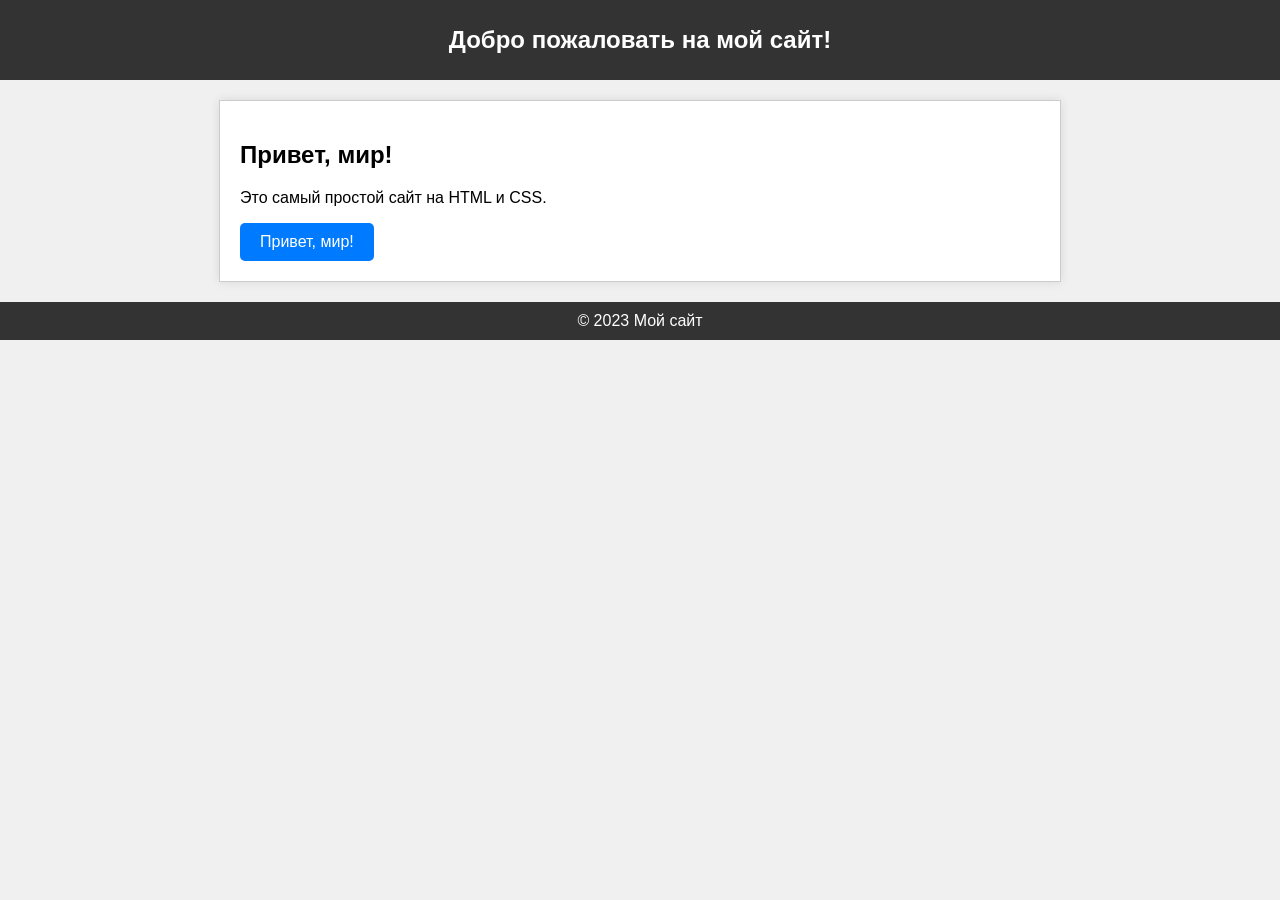
<file: index.html>
<!DOCTYPE html>
<html lang="en">
<head>
    
<!-- Google tag (gtag.js) -->
<script async src="https://www.googletagmanager.com/gtag/js?id=G-SNRS3XFPRK"></script>
<script>
  window.dataLayer = window.dataLayer || [];
  function gtag(){dataLayer.push(arguments);}
  gtag('js', new Date());

  gtag('config', 'G-SNRS3XFPRK');
</script>
    <!-- Google Tag Manager -->
<script>(function(w,d,s,l,i){w[l]=w[l]||[];w[l].push({'gtm.start':
new Date().getTime(),event:'gtm.js'});var f=d.getElementsByTagName(s)[0],
j=d.createElement(s),dl=l!='dataLayer'?'&l='+l:'';j.async=true;j.src=
'https://www.googletagmanager.com/gtm.js?id='+i+dl;f.parentNode.insertBefore(j,f);
})(window,document,'script','dataLayer','GTM-59JBFX23');</script>
<!-- End Google Tag Manager -->
    <meta charset="UTF-8">
    <meta name="viewport" content="width=device-width, initial-scale=1.0">
    <title>Простой сайт</title>
    <style>
        body {
            font-family: Arial, sans-serif;
            background-color: #f0f0f0;
            margin: 0;
            padding: 0;
        }

        header {
            background-color: #333;
            color: #fff;
            padding: 10px;
            text-align: center;
        }

        h1 {
            font-size: 24px;
        }

        .container {
            max-width: 800px;
            margin: 20px auto;
            padding: 20px;
            background-color: #fff;
            border: 1px solid #ccc;
            box-shadow: 0 0 10px rgba(0, 0, 0, 0.1);
        }

        footer {
            background-color: #333;
            color: #fff;
            text-align: center;
            padding: 10px;
        }

        /* Добавляем стили для кнопки */
        .button {
            display: inline-block;
            background-color: #007bff;
            color: #fff;
            padding: 10px 20px;
            text-align: center;
            text-decoration: none;
            border-radius: 5px;
            cursor: pointer;
        }
    </style>
</head>
<body><!-- Google Tag Manager (noscript) -->
<noscript><iframe src="https://www.googletagmanager.com/ns.html?id=GTM-59JBFX23"
height="0" width="0" style="display:none;visibility:hidden"></iframe></noscript>
<!-- End Google Tag Manager (noscript) -->
    <header>
        <h1>Добро пожаловать на мой сайт!</h1>
    </header>
    <div class="container">
        <h2>Привет, мир!</h2>
        <p>Это самый простой сайт на HTML и CSS.</p>
        
        <!-- Добавляем кнопку "Привет, мир!" -->
        <a href="#" class="button">Привет, мир!</a>
    </div>
    <footer>
        &copy; 2023 Мой сайт
    </footer>
</body>
</html>
</file>
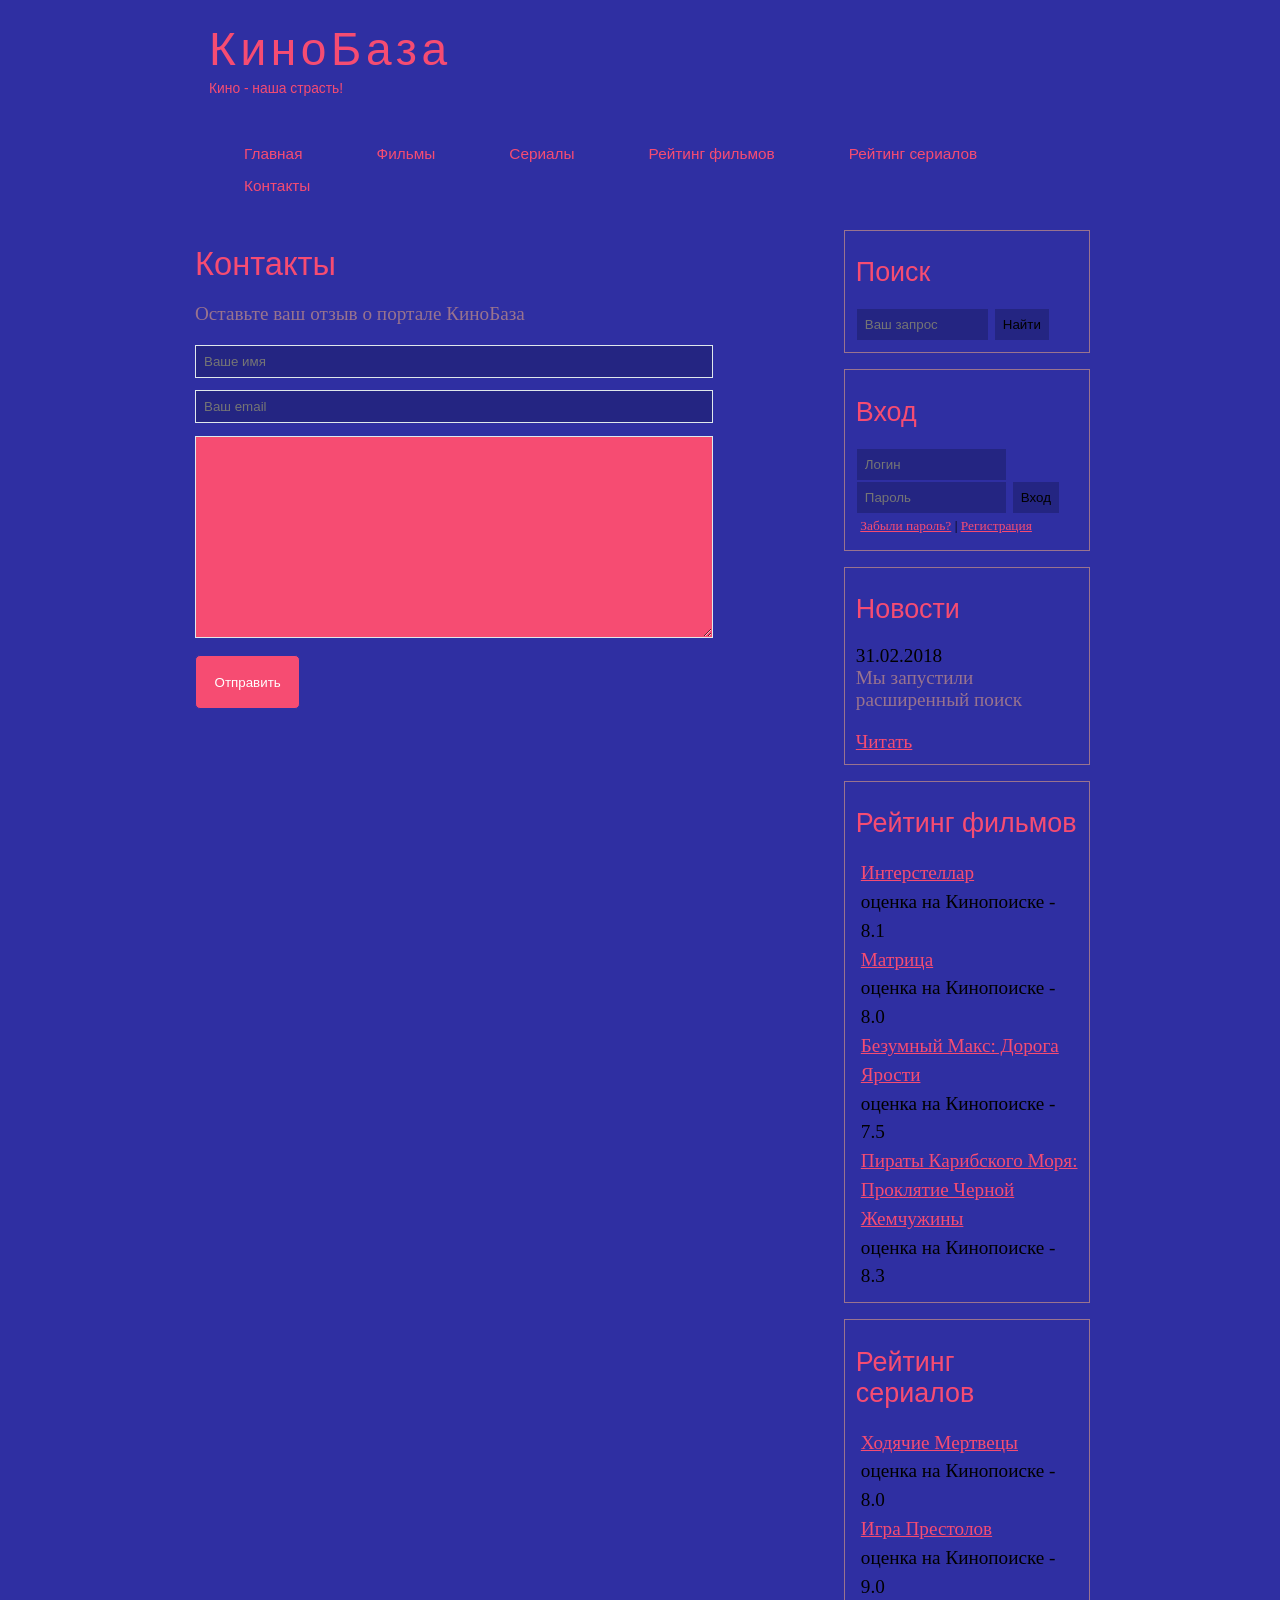
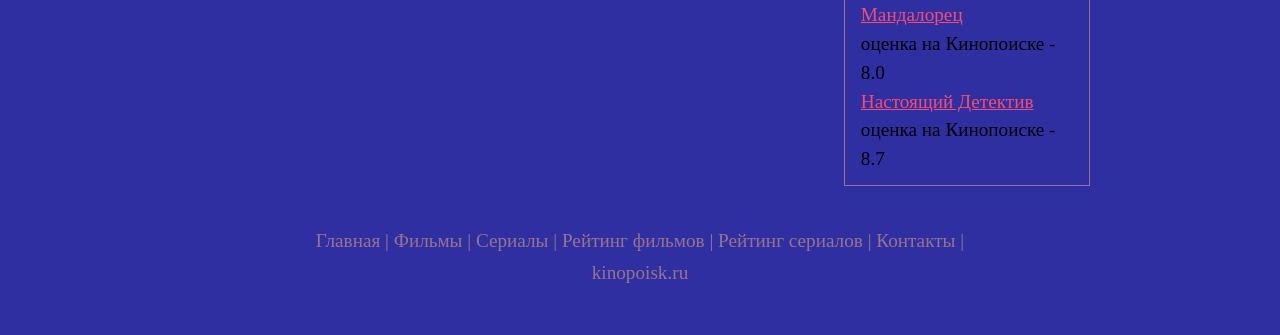
<file: contact.html>
<!DOCTYPE html>
<html lang="en">
<head>
    <meta charset="UTF-8">
    <title>Контакты</title>
    <meta name="description" content="КиноБаза - это портал о кино">
    <meta name="keywords" content="фильмы, фильмы онлайн, HD">
    <link rel="stylesheet" href="assets/css/style.css">
</head>
<body>
    
    <main>

        <header>
            <div class="logo">
                <div class="logo_text">
                    <h1><a href="index.html">КиноБаза</a></h1>
                    <h2>Кино - наша страсть!</h2>
                </div>
            </div>

            <div class="menubar">
                
                <ul class="menu">
                    <li><a href="index.html">Главная</a></li>
                    <li><a href="films.html">Фильмы</a></li>
                    <li><a href="series.html">Сериалы</a></li>
                    <li><a href="rating.html">Рейтинг фильмов</a></li>
                    <li><a href="rating_series.html">Рейтинг сериалов</a></li>
                    <li><a href="contact.html">Контакты</a></li>
                </ul>
            </div>
        </header>


    <div class="site_content">

        <div class="sidebar_container">

            <div class="sidebar">
                <h2>Поиск</h2>
                <form method="post" action="#" id="search_form">
                    <input type="search" name="search_field" placeholder="Ваш запрос" />
                    <input type="submit" class="btn" value="Найти" />
                </form>
            </div>

            <div class="sidebar">
                <h2>Вход</h2>
                <form method="post" action="#" id="login">

                    <input type="text" name="login_field" placeholder="Логин" />
                    <input type="password" name="password_field" placeholder="Пароль" />
                    <input type="submit" class="btn" value="Вход" />
                    <div class="lables_passreg_text">
                        <span><a href="#">Забыли пароль?</a></span> | <span><a href="#">Регистрация</a></span>
                    </div>
                </form>
            </div>
            <div class="sidebar">
                <h2>Новости</h2>
                <span>31.02.2018</span>
                <p>Мы запустили расширенный поиск</p>
                <a href="#">Читать</a>
            </div>

            <div class="sidebar">
                <h2>Рейтинг фильмов</h2>
                <ul>
                    <li><a href="show.html">Интерстеллар</a><span class="rating_sidebar"> оценка на Кинопоиске - 8.1</span></li>
                    <li><a href="show_4.html">Матрица</a><span class="rating_sidebar"> оценка на Кинопоиске - 8.0</span></li>
                    <li><a href="show_2.html">Безумный Макс: Дорога Ярости</a><span class="rating_sidebar"> оценка на Кинопоиске - 7.5</span></li>
                    <li><a href="show_3.html">Пираты Карибского Моря: Проклятие Черной Жемчужины</a><span class="rating_sidebar"> оценка на Кинопоиске - 8.3</span></li>
                </ul>
            </div>

            <div class="sidebar">
                <h2>Рейтинг сериалов</h2>
                <ul>
                    <li><a href="series_1.html">Ходячие Мертвецы</a><span class="rating_sidebar"> оценка на Кинопоиске - 8.0</span></li>
                    <li><a href="#">Игра Престолов</a><span class="rating_sidebar"> оценка на Кинопоиске - 9.0</span></li>
                    <li><a href="#">Мандалорец</a><span class="rating_sidebar"> оценка на Кинопоиске - 8.0</span></li>
                    <li><a href="#">Настоящий Детектив</a><span class="rating_sidebar"> оценка на Кинопоиске - 8.7</span></li>
                </ul>
            </div>

        </div>

            <div class="content">
                <h1>Контакты</h1>
                <p>Оставьте ваш отзыв о портале КиноБаза</p>

                <div class="send send_contact">
                    <form method="post" action="#" id="contact">
                        <input type="text" name="review_name" placeholder="Ваше имя ">
                        <input type="text" name="review_email" placeholder="Ваш email ">
                        <textarea name="review_text"></textarea>
                        <input class="btn" type="submit" value="Отправить">
                    </form>
                </div>
            </div>
        </div>

    <footer>
        <p>
            <a href="index.html">Главная</a> |
            <a href="films.html">Фильмы</a> |
            <a href="series.html">Сериалы</a> |
            <a href="rating.html">Рейтинг фильмов</a> |
            <a href="rating_series.html">Рейтинг сериалов</a> |
            <a href="contact.html">Контакты</a> |
        </p>
        <p>kinopoisk.ru</p>
    </footer>

</main>

</body>
</html>
</file>
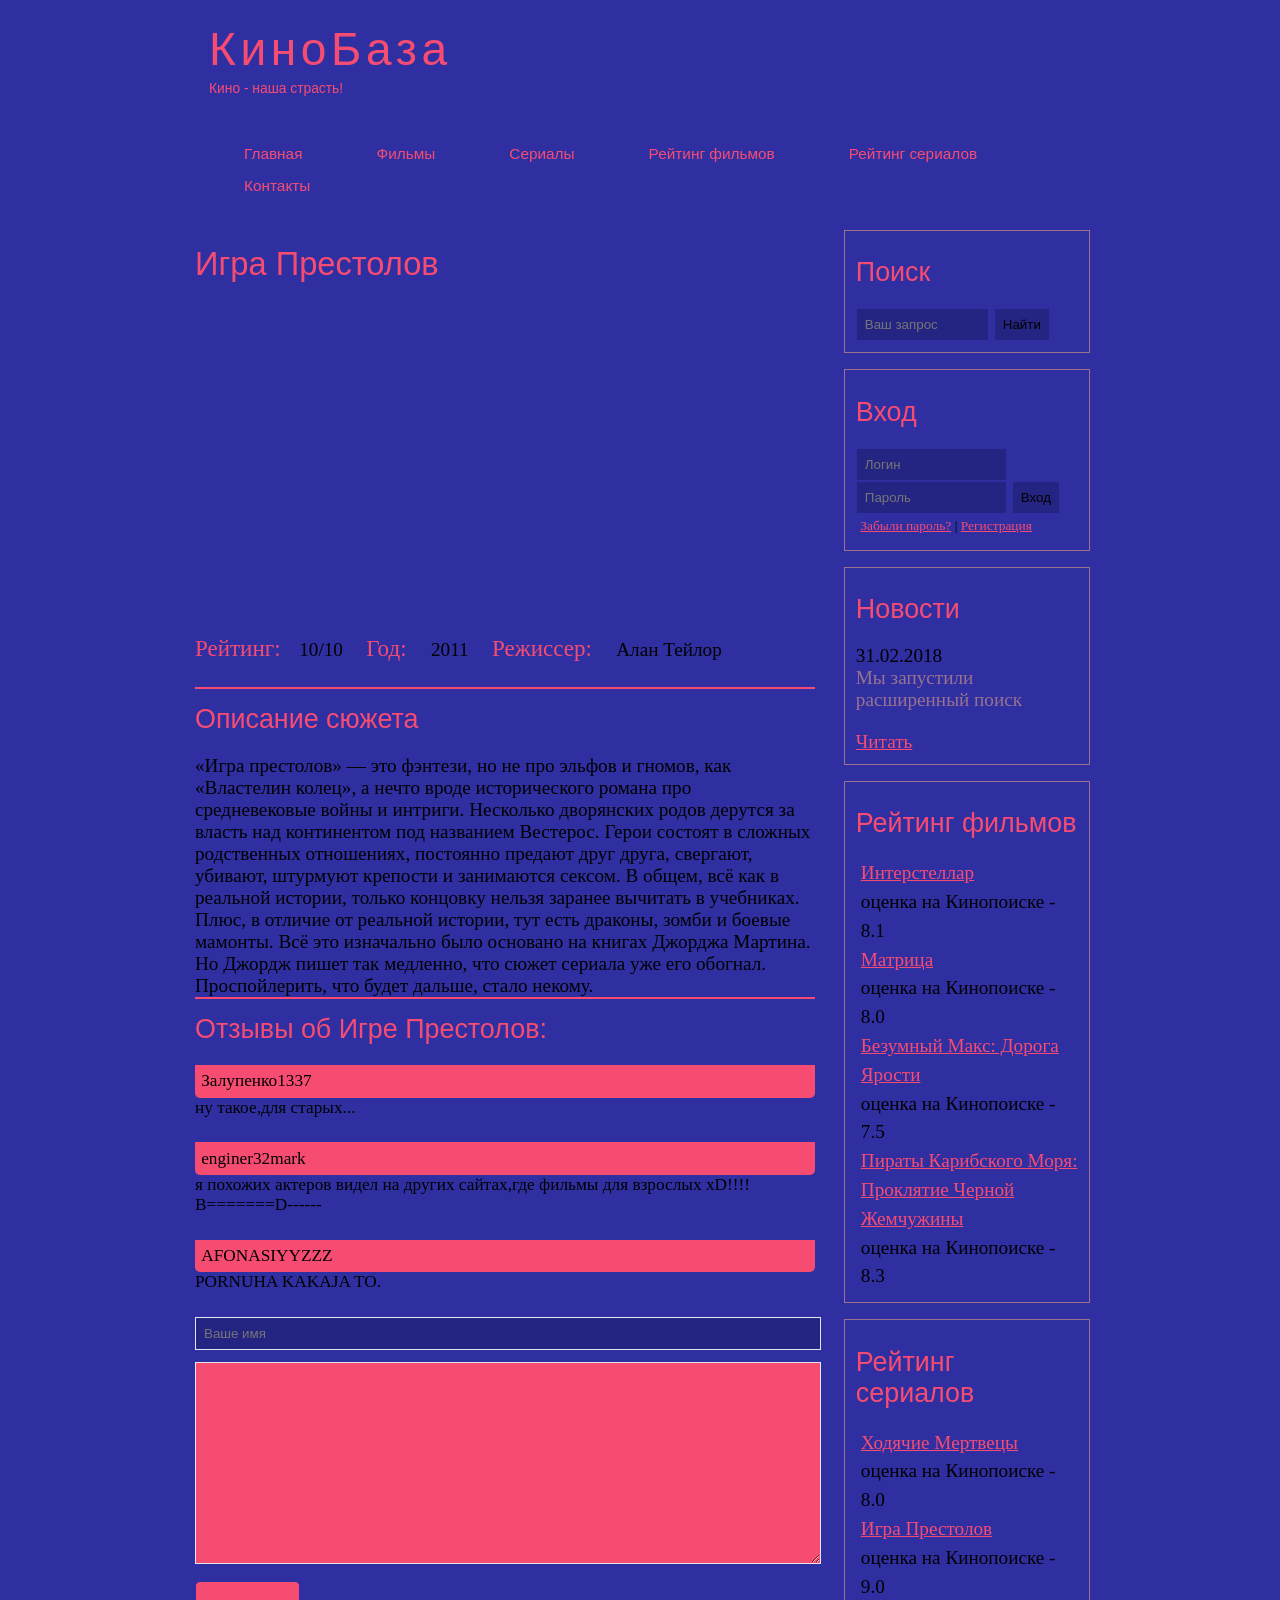
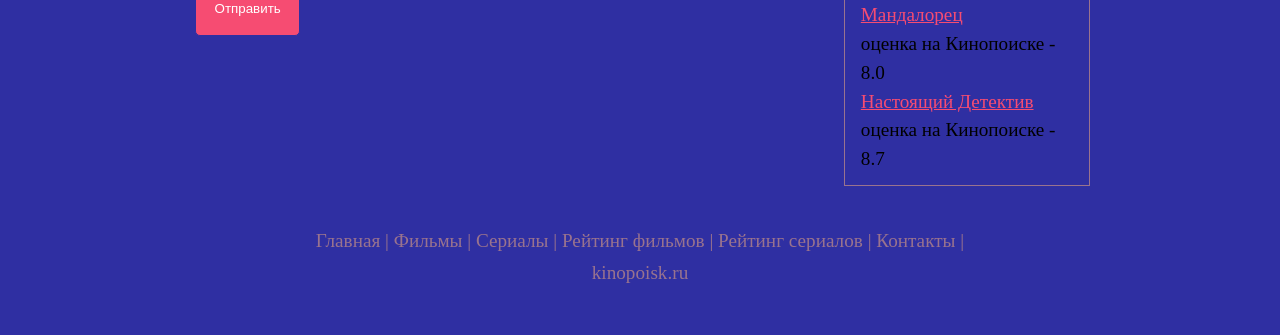
<file: series_2.html>
<!DOCTYPE html>
<html lang="en">
<head>
    <meta charset="UTF-8">
    <title>Ходячие Мертвецы</title>
    <meta name="description" content="КиноБаза - это портал о кино">
    <meta name="keywords" content="фильмы, фильмы онлайн, HD">
    <link rel="stylesheet" href="assets/css/style.css">
</head>
<body>
    
    <main>

        <header>
            <div class="logo">
                <div class="logo_text">
                    <h1><a href="index.html">КиноБаза</a></h1>
                    <h2>Кино - наша страсть!</h2>
                </div>
            </div>

            <div class="menubar">
                
                <ul class="menu">
                    <li><a href="index.html">Главная</a></li>
                    <li><a href="films.html">Фильмы</a></li>
                    <li><a href="series.html">Сериалы</a></li>
                    <li><a href="rating.html">Рейтинг фильмов</a></li>
                    <li><a href="rating_series.html">Рейтинг сериалов</a></li>
                    <li><a href="contact.html">Контакты</a></li>
                </ul>
            </div>
        </header>

        <div class="site_content">

            <div class="sidebar_container">

                <div class="sidebar">
                    <h2>Поиск</h2>
                    <form method="post" action="#" id="search_form">
                        <input type="search" name="search_field" placeholder="Ваш запрос" />
                        <input type="submit" class="btn" value="Найти" />
                    </form>
                </div>

                <div class="sidebar">
                    <h2>Вход</h2>
                    <form method="post" action="#" id="login">

                        <input type="text" name="login_field" placeholder="Логин" />
                        <input type="password" name="password_field" placeholder="Пароль" />
                        <input type="submit" class="btn" value="Вход" />
                        <div class="lables_passreg_text">
                            <span><a href="#">Забыли пароль?</a></span> | <span><a href="#">Регистрация</a></span>
                        </div>
                    </form>
                </div>
                <div class="sidebar">
                    <h2>Новости</h2>
                    <span>31.02.2018</span>
                    <p>Мы запустили расширенный поиск</p>
                    <a href="#">Читать</a>
                </div>

                <div class="sidebar">
                    <h2>Рейтинг фильмов</h2>
                    <ul>
                        <li><a href="show.html">Интерстеллар</a><span class="rating_sidebar"> оценка на Кинопоиске - 8.1</span></li>
                        <li><a href="show_4.html">Матрица</a><span class="rating_sidebar"> оценка на Кинопоиске - 8.0</span></li>
                        <li><a href="show_2.html">Безумный Макс: Дорога Ярости</a><span class="rating_sidebar"> оценка на Кинопоиске - 7.5</span></li>
                        <li><a href="show_3.html">Пираты Карибского Моря: Проклятие Черной Жемчужины</a><span class="rating_sidebar"> оценка на Кинопоиске - 8.3</span></li>
                    </ul>
                </div>

                <div class="sidebar">
                    <h2>Рейтинг сериалов</h2>
                    <ul>
                        <li><a href="series_1.html">Ходячие Мертвецы</a><span class="rating_sidebar"> оценка на Кинопоиске - 8.0</span></li>
                        <li><a href="#">Игра Престолов</a><span class="rating_sidebar"> оценка на Кинопоиске - 9.0</span></li>
                        <li><a href="#">Мандалорец</a><span class="rating_sidebar"> оценка на Кинопоиске - 8.0</span></li>
                        <li><a href="#">Настоящий Детектив</a><span class="rating_sidebar"> оценка на Кинопоиске - 8.7</span></li>
                    </ul>
                </div>

            </div>

            <div class="content">

                <h1>Игра Престолов</h1>

                <iframe width="560" height="315" src="https://www.youtube.com/embed/Dh1mIO79fxo" title="YouTube video player" frameborder="0" allow="accelerometer; autoplay; clipboard-write; encrypted-media; gyroscope; picture-in-picture" allowfullscreen></iframe>

                <div class="info_film_page">
                    <span class="label">Рейтинг:</span><span class="value">10/10</span>
                    <span class="label"> </span><span class="value"> </span>
                    <span class="label">Год: </span><span class="value">2011</span>
                    <span class="label"> </span><span class="value"> </span>
                    <span class="label">Режиссер: </span><span class="value">Алан Тейлор</span>
                </div>
                <hr>
                <h2>Описание сюжета</h2>
                <div class="description_film">
                    «Игра престолов» — это фэнтези, но не про эльфов и гномов, как «Властелин колец», а нечто вроде исторического романа про средневековые войны и интриги.

Несколько дворянских родов дерутся за власть над континентом под названием Вестерос. Герои состоят в сложных родственных отношениях, постоянно предают друг друга, свергают, убивают, штурмуют крепости и занимаются сексом. В общем, всё как в реальной истории, только концовку нельзя заранее вычитать в учебниках. Плюс, в отличие от реальной истории, тут есть драконы, зомби и боевые мамонты.

Всё это изначально было основано на книгах Джорджа Мартина. Но Джордж пишет так медленно, что сюжет сериала уже его обогнал. Проспойлерить, что будет дальше, стало некому.
                </div>


                <hr>
                <h2>Отзывы об Игре Престолов: </h2>

                <div class="reviews">
                    <div class="review_name">
                        Залупенко1337
                    </div>
                    <div class="review_text">
                        ну такое,для старых...
                    </div>
                </div>

                <div class="reviews">
                    <div class="review_name">
                        enginer32mark
                    </div>
                    <div class="review_text">
                        я похожих актеров видел на других сайтах,где фильмы для взрослых xD!!!! B=======D------
                    </div>
                </div>

                <div class="reviews">
                    <div class="review_name">
                        AFONASIYYZZZ
                    </div>
                    <div class="review_text">
                        PORNUHA KAKAJA TO.
                    </div>
                </div>

                <div class="send">
                    <form method="post" action="#" id="review">
                        <input type="text" name="review_name" placeholder="Ваше имя">
                        <textarea name="review_text"></textarea>
                        <input class="btn" type="submit" value="Отправить">
                    </form>
                </div>
    
            </div>
        </div>
        <footer>
            <p>
                <a href="index.html">Главная</a> |
                <a href="films.html">Фильмы</a> |
                <a href="series.html">Сериалы</a> |
                <a href="rating.html">Рейтинг фильмов</a> |
                <a href="rating_series.html">Рейтинг сериалов</a> |
                <a href="contact.html">Контакты</a> |
            </p>
            <p>kinopoisk.ru</p>
        </footer>
    
    </main>

</body>
</html>
</file>
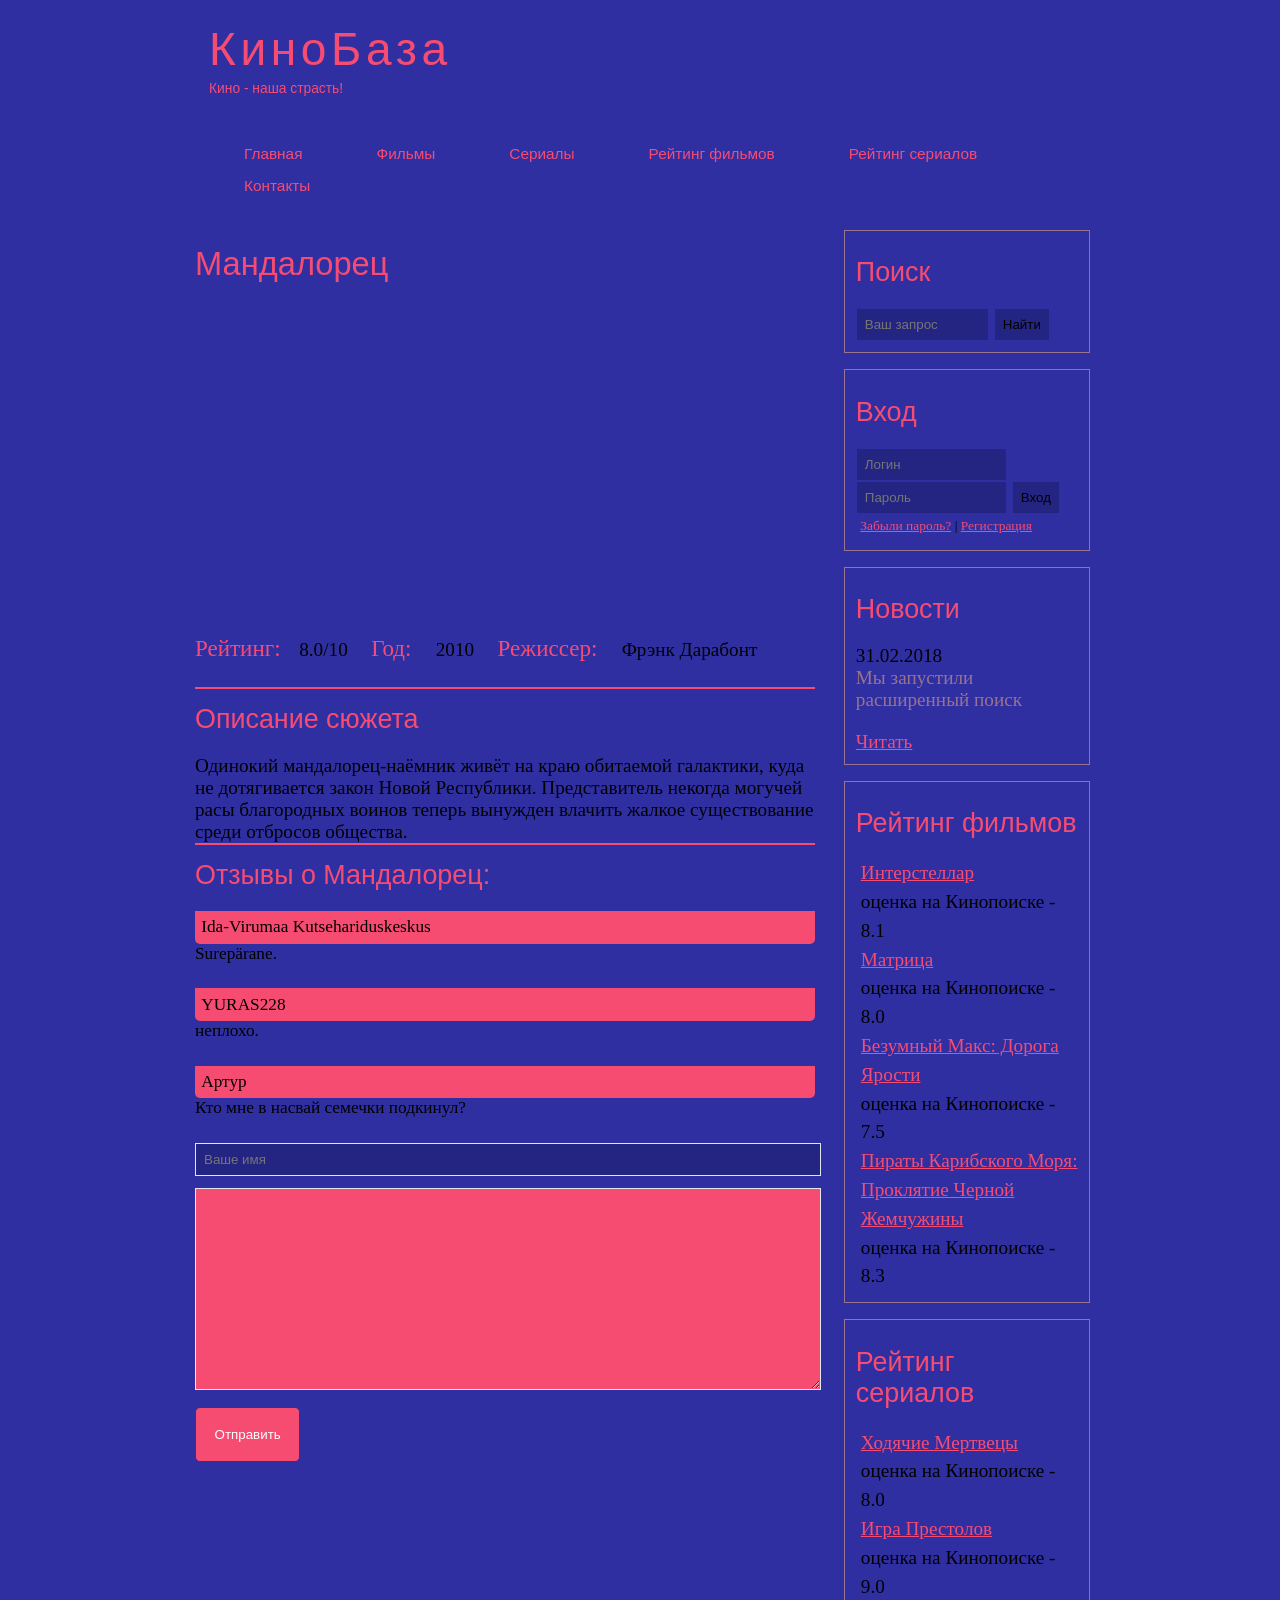
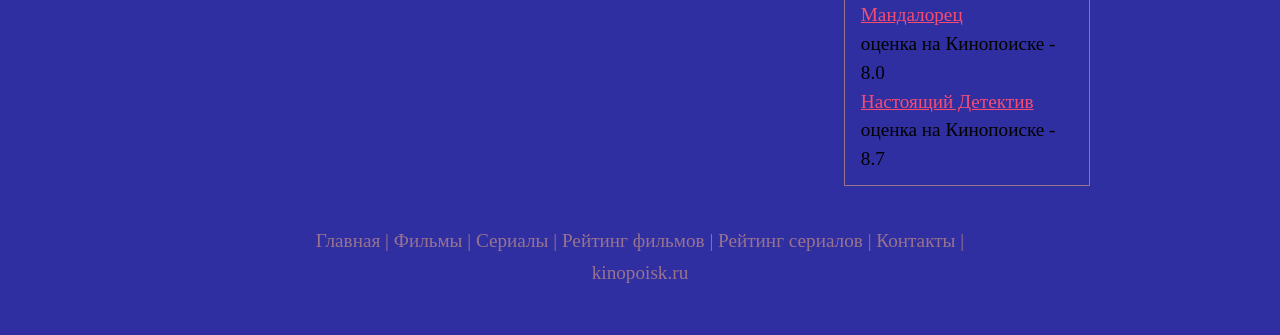
<file: series_3_.html>
<!DOCTYPE html>
<html lang="en">
<head>
    <meta charset="UTF-8">
    <title>Ходячие Мертвецы</title>
    <meta name="description" content="КиноБаза - это портал о кино">
    <meta name="keywords" content="фильмы, фильмы онлайн, HD">
    <link rel="stylesheet" href="assets/css/style.css">
</head>
<body>
    
    <main>

        <header>
            <div class="logo">
                <div class="logo_text">
                    <h1><a href="index.html">КиноБаза</a></h1>
                    <h2>Кино - наша страсть!</h2>
                </div>
            </div>

            <div class="menubar">
                
                <ul class="menu">
                    <li><a href="index.html">Главная</a></li>
                    <li><a href="films.html">Фильмы</a></li>
                    <li><a href="series.html">Сериалы</a></li>
                    <li><a href="rating.html">Рейтинг фильмов</a></li>
                    <li><a href="rating_series.html">Рейтинг сериалов</a></li>
                    <li><a href="contact.html">Контакты</a></li>
                </ul>
            </div>
        </header>

        <div class="site_content">

            <div class="sidebar_container">

                <div class="sidebar">
                    <h2>Поиск</h2>
                    <form method="post" action="#" id="search_form">
                        <input type="search" name="search_field" placeholder="Ваш запрос" />
                        <input type="submit" class="btn" value="Найти" />
                    </form>
                </div>

                <div class="sidebar">
                    <h2>Вход</h2>
                    <form method="post" action="#" id="login">

                        <input type="text" name="login_field" placeholder="Логин" />
                        <input type="password" name="password_field" placeholder="Пароль" />
                        <input type="submit" class="btn" value="Вход" />
                        <div class="lables_passreg_text">
                            <span><a href="#">Забыли пароль?</a></span> | <span><a href="#">Регистрация</a></span>
                        </div>
                    </form>
                </div>
                <div class="sidebar">
                    <h2>Новости</h2>
                    <span>31.02.2018</span>
                    <p>Мы запустили расширенный поиск</p>
                    <a href="#">Читать</a>
                </div>

                <div class="sidebar">
                    <h2>Рейтинг фильмов</h2>
                    <ul>
                        <li><a href="show.html">Интерстеллар</a><span class="rating_sidebar"> оценка на Кинопоиске - 8.1</span></li>
                        <li><a href="show_4.html">Матрица</a><span class="rating_sidebar"> оценка на Кинопоиске - 8.0</span></li>
                        <li><a href="show_2.html">Безумный Макс: Дорога Ярости</a><span class="rating_sidebar"> оценка на Кинопоиске - 7.5</span></li>
                        <li><a href="show_3.html">Пираты Карибского Моря: Проклятие Черной Жемчужины</a><span class="rating_sidebar"> оценка на Кинопоиске - 8.3</span></li>
                    </ul>
                </div>

                <div class="sidebar">
                    <h2>Рейтинг сериалов</h2>
                    <ul>
                        <li><a href="series_1.html">Ходячие Мертвецы</a><span class="rating_sidebar"> оценка на Кинопоиске - 8.0</span></li>
                        <li><a href="#">Игра Престолов</a><span class="rating_sidebar"> оценка на Кинопоиске - 9.0</span></li>
                        <li><a href="#">Мандалорец</a><span class="rating_sidebar"> оценка на Кинопоиске - 8.0</span></li>
                        <li><a href="#">Настоящий Детектив</a><span class="rating_sidebar"> оценка на Кинопоиске - 8.7</span></li>
                    </ul>
                </div>

            </div>

            <div class="content">

                <h1>Мандалорец</h1>

                <iframe width="560" height="315" src="https://www.youtube.com/embed/hZ9N7760o0A" title="YouTube video player" frameborder="0" allow="accelerometer; autoplay; clipboard-write; encrypted-media; gyroscope; picture-in-picture" allowfullscreen></iframe>

                <div class="info_film_page">
                    <span class="label">Рейтинг:</span><span class="value">8.0/10</span>
                    <span class="label"> </span><span class="value"> </span>
                    <span class="label">Год: </span><span class="value">2010</span>
                    <span class="label"> </span><span class="value"> </span>
                    <span class="label">Режиссер: </span><span class="value">Фрэнк Дарабонт</span>
                </div>
                <hr>
                <h2>Описание сюжета</h2>
                <div class="description_film">
                    Одинокий мандалорец-наёмник живёт на краю обитаемой галактики, куда не дотягивается закон Новой Республики. Представитель некогда могучей расы благородных воинов теперь вынужден влачить жалкое существование среди отбросов общества.
                </div>


                <hr>
                <h2>Отзывы о Мандалорец: </h2>

                <div class="reviews">
                    <div class="review_name">
                        Ida-Virumaa Kutsehariduskeskus
                    </div>
                    <div class="review_text">
                        Surepärane.
                    </div>
                </div>

                <div class="reviews">
                    <div class="review_name">
                        YURAS228
                    </div>
                    <div class="review_text">
                        неплохо.
                    </div>
                </div>

                <div class="reviews">
                    <div class="review_name">
                        Артур
                    </div>
                    <div class="review_text">
                        Кто мне в насвай семечки подкинул?
                    </div>
                </div>

                <div class="send">
                    <form method="post" action="#" id="review">
                        <input type="text" name="review_name" placeholder="Ваше имя">
                        <textarea name="review_text"></textarea>
                        <input class="btn" type="submit" value="Отправить">
                    </form>
                </div>
    
            </div>
        </div>
        <footer>
            <p>
                <a href="index.html">Главная</a> |
                <a href="films.html">Фильмы</a> |
                <a href="series.html">Сериалы</a> |
                <a href="rating.html">Рейтинг фильмов</a> |
                <a href="rating_series.html">Рейтинг сериалов</a> |
                <a href="contact.html">Контакты</a> |
            </p>
            <p>kinopoisk.ru</p>
        </footer>
    
    </main>

</body>
</html>
</file>
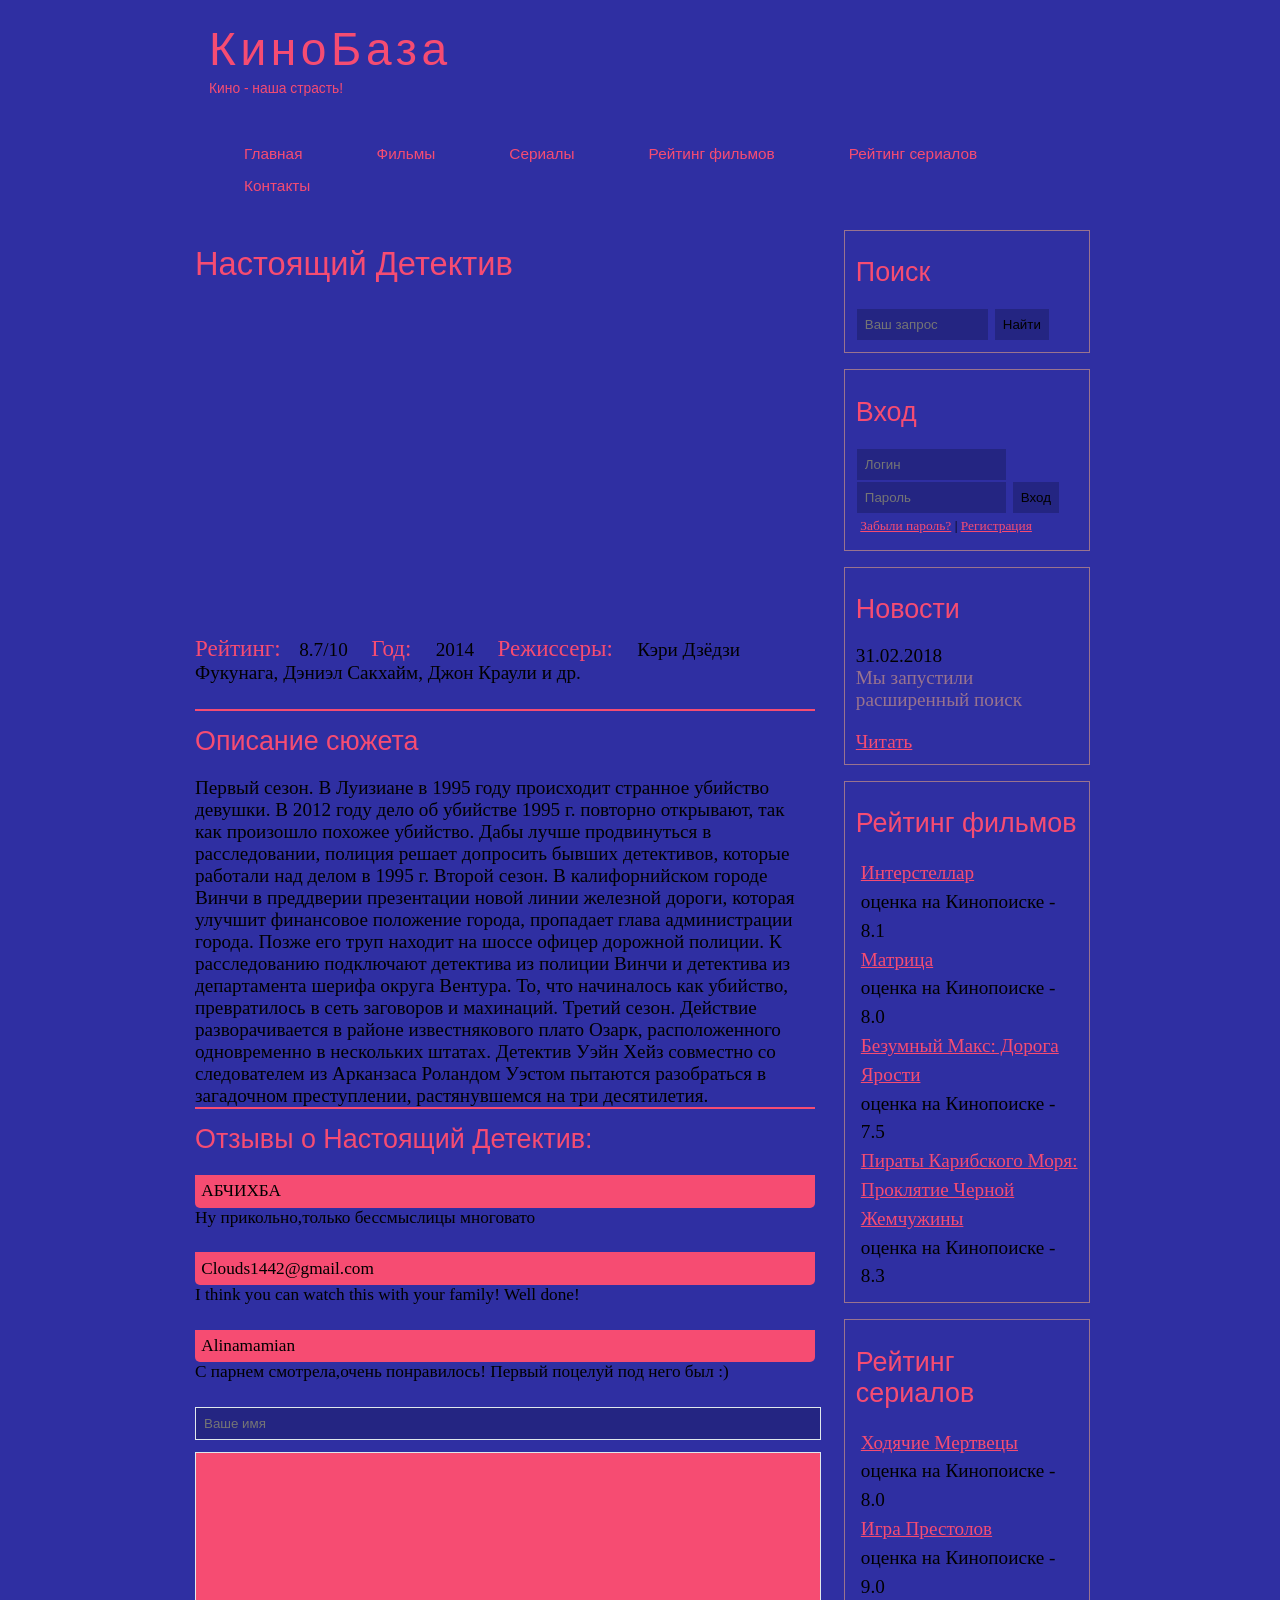
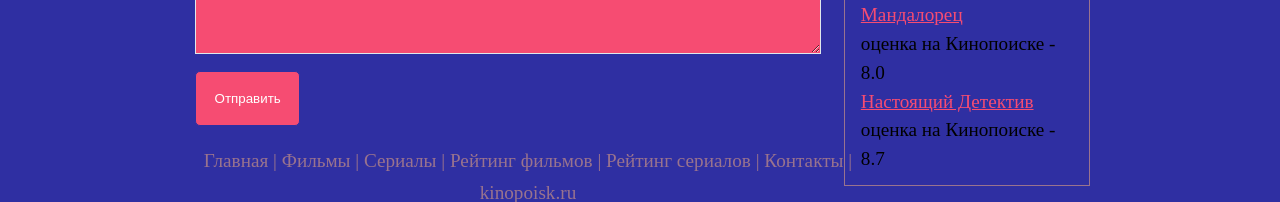
<file: series_4_.html>
<!DOCTYPE html>
<html lang="en">
<head>
    <meta charset="UTF-8">
    <title>Ходячие Мертвецы</title>
    <meta name="description" content="КиноБаза - это портал о кино">
    <meta name="keywords" content="фильмы, фильмы онлайн, HD">
    <link rel="stylesheet" href="assets/css/style.css">
</head>
<body>
    
    <main>

        <header>
            <div class="logo">
                <div class="logo_text">
                    <h1><a href="index.html">КиноБаза</a></h1>
                    <h2>Кино - наша страсть!</h2>
                </div>
            </div>

            <div class="menubar">
                
                <ul class="menu">
                    <li><a href="index.html">Главная</a></li>
                    <li><a href="films.html">Фильмы</a></li>
                    <li><a href="series.html">Сериалы</a></li>
                    <li><a href="rating.html">Рейтинг фильмов</a></li>
                    <li><a href="rating_series.html">Рейтинг сериалов</a></li>
                    <li><a href="contact.html">Контакты</a></li>
                </ul>
            </div>
        </header>

        <div class="site_content">

            <div class="sidebar_container">

                <div class="sidebar">
                    <h2>Поиск</h2>
                    <form method="post" action="#" id="search_form">
                        <input type="search" name="search_field" placeholder="Ваш запрос" />
                        <input type="submit" class="btn" value="Найти" />
                    </form>
                </div>

                <div class="sidebar">
                    <h2>Вход</h2>
                    <form method="post" action="#" id="login">

                        <input type="text" name="login_field" placeholder="Логин" />
                        <input type="password" name="password_field" placeholder="Пароль" />
                        <input type="submit" class="btn" value="Вход" />
                        <div class="lables_passreg_text">
                            <span><a href="#">Забыли пароль?</a></span> | <span><a href="#">Регистрация</a></span>
                        </div>
                    </form>
                </div>
                <div class="sidebar">
                    <h2>Новости</h2>
                    <span>31.02.2018</span>
                    <p>Мы запустили расширенный поиск</p>
                    <a href="#">Читать</a>
                </div>

                <div class="sidebar">
                    <h2>Рейтинг фильмов</h2>
                    <ul>
                        <li><a href="show.html">Интерстеллар</a><span class="rating_sidebar"> оценка на Кинопоиске - 8.1</span></li>
                        <li><a href="show_4.html">Матрица</a><span class="rating_sidebar"> оценка на Кинопоиске - 8.0</span></li>
                        <li><a href="show_2.html">Безумный Макс: Дорога Ярости</a><span class="rating_sidebar"> оценка на Кинопоиске - 7.5</span></li>
                        <li><a href="show_3.html">Пираты Карибского Моря: Проклятие Черной Жемчужины</a><span class="rating_sidebar"> оценка на Кинопоиске - 8.3</span></li>
                    </ul>
                </div>

                <div class="sidebar">
                    <h2>Рейтинг сериалов</h2>
                    <ul>
                        <li><a href="series_1.html">Ходячие Мертвецы</a><span class="rating_sidebar"> оценка на Кинопоиске - 8.0</span></li>
                        <li><a href="#">Игра Престолов</a><span class="rating_sidebar"> оценка на Кинопоиске - 9.0</span></li>
                        <li><a href="#">Мандалорец</a><span class="rating_sidebar"> оценка на Кинопоиске - 8.0</span></li>
                        <li><a href="#">Настоящий Детектив</a><span class="rating_sidebar"> оценка на Кинопоиске - 8.7</span></li>
                    </ul>
                </div>

            </div>

            <div class="content">

                <h1>Настоящий Детектив</h1>

                <iframe width="560" height="315" src="https://www.youtube.com/embed/t9H38WJ7OVA" title="YouTube video player" frameborder="0" allow="accelerometer; autoplay; clipboard-write; encrypted-media; gyroscope; picture-in-picture" allowfullscreen></iframe>

                <div class="info_film_page">
                    <span class="label">Рейтинг:</span><span class="value">8.7/10</span>
                    <span class="label"> </span><span class="value"> </span>
                    <span class="label">Год: </span><span class="value">2014</span>
                    <span class="label"> </span><span class="value"> </span>
                    <span class="label">Режиссеры: </span><span class="value">
                        Кэри Дзёдзи Фукунага, Дэниэл Сакхайм, Джон Краули и др.</span>
                </div>
                <hr>
                <h2>Описание сюжета</h2>
                <div class="description_film">
                    Первый сезон. В Луизиане в 1995 году происходит странное убийство девушки. В 2012 году дело об убийстве 1995 г. повторно открывают, так как произошло похожее убийство. Дабы лучше продвинуться в расследовании, полиция решает допросить бывших детективов, которые работали над делом в 1995 г.

                    Второй сезон. В калифорнийском городе Винчи в преддверии презентации новой линии железной дороги, которая улучшит финансовое положение города, пропадает глава администрации города. Позже его труп находит на шоссе офицер дорожной полиции. К расследованию подключают детектива из полиции Винчи и детектива из департамента шерифа округа Вентура. То, что начиналось как убийство, превратилось в сеть заговоров и махинаций.
                    
                    Третий сезон. Действие разворачивается в районе известнякового плато Озарк, расположенного одновременно в нескольких штатах. Детектив Уэйн Хейз совместно со следователем из Арканзаса Роландом Уэстом пытаются разобраться в загадочном преступлении, растянувшемся на три десятилетия.


                <hr>
                <h2>Отзывы о Настоящий Детектив: </h2>

                <div class="reviews">
                    <div class="review_name">
                        АБЧИХБА
                    </div>
                    <div class="review_text">
                        Ну прикольно,только бессмыслицы многовато
                    </div>
                </div>

                <div class="reviews">
                    <div class="review_name">
                        Clouds1442@gmail.com
                    </div>
                    <div class="review_text">
                        I think you can watch this with your family! Well done!
                    </div>
                </div>

                <div class="reviews">
                    <div class="review_name">
                        Alinamamian
                    </div>
                    <div class="review_text">
                        С парнем смотрела,очень понравилось! Первый поцелуй под него был :)
                    </div>
                </div>

                <div class="send">
                    <form method="post" action="#" id="review">
                        <input type="text" name="review_name" placeholder="Ваше имя">
                        <textarea name="review_text"></textarea>
                        <input class="btn" type="submit" value="Отправить">
                    </form>
                </div>
    
            </div>
        </div>
        <footer>
            <p>
                <a href="index.html">Главная</a> |
                <a href="films.html">Фильмы</a> |
                <a href="series.html">Сериалы</a> |
                <a href="rating.html">Рейтинг фильмов</a> |
                <a href="rating_series.html">Рейтинг сериалов</a> |
                <a href="contact.html">Контакты</a> |
            </p>
            <p>kinopoisk.ru</p>
        </footer>
    
    </main>

</body>
</html>
</file>
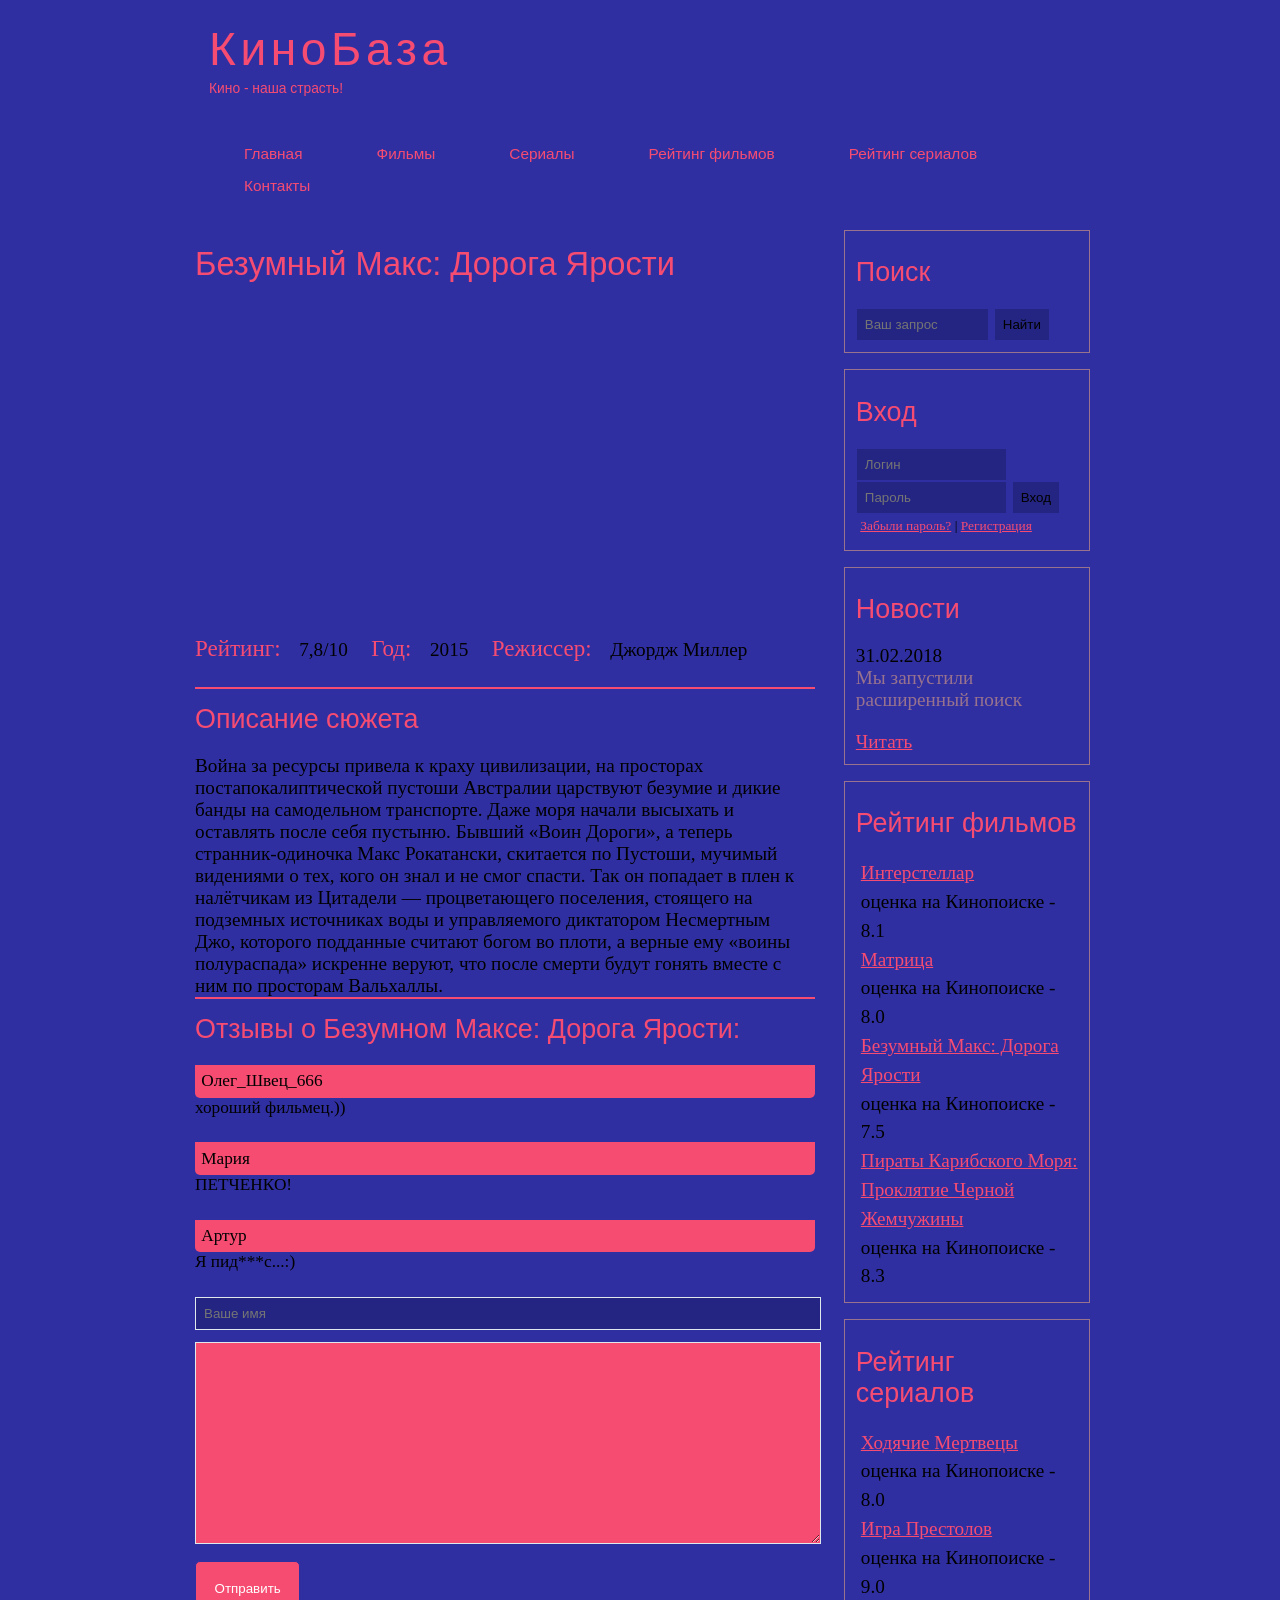
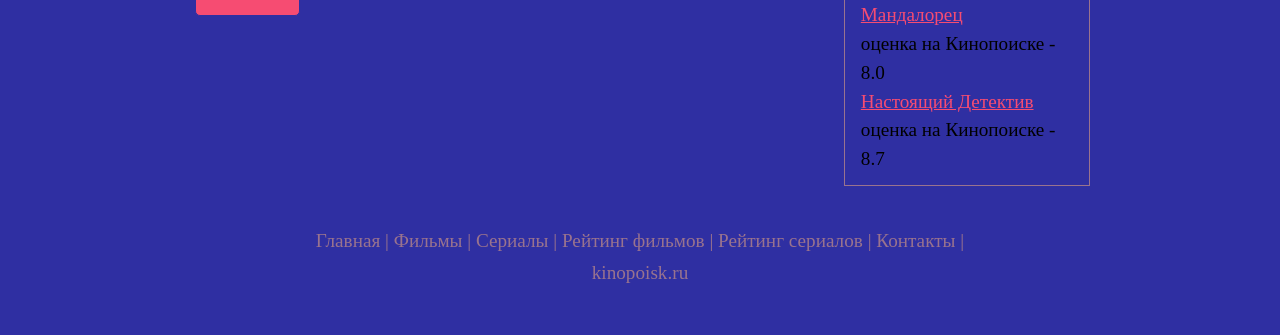
<file: show_2.html>
<!DOCTYPE html>
<html lang="en">
<head>
    <meta charset="UTF-8">
    <title>Пираты Карибского Моря: Проклятие Черной Жемчужины</title>
    <meta name="description" content="КиноБаза - это портал о кино">
    <meta name="keywords" content="фильмы, фильмы онлайн, HD">
    <link rel="stylesheet" href="assets/css/style.css">
</head>
<body>
    
    <main>

        <header>
            <div class="logo">
                <div class="logo_text">
                    <h1><a href="index.html">КиноБаза</a></h1>
                    <h2>Кино - наша страсть!</h2>
                </div>
            </div>

            <div class="menubar">
                
                <ul class="menu">
                    <li><a href="index.html">Главная</a></li>
                    <li><a href="films.html">Фильмы</a></li>
                    <li><a href="series.html">Сериалы</a></li>
                    <li><a href="rating.html">Рейтинг фильмов</a></li>
                    <li><a href="rating_series.html">Рейтинг сериалов</a></li>
                    <li><a href="contact.html">Контакты</a></li>
                </ul>
            </div>
        </header>

        <div class="site_content">

            <div class="sidebar_container">

                <div class="sidebar">
                    <h2>Поиск</h2>
                    <form method="post" action="#" id="search_form">
                        <input type="search" name="search_field" placeholder="Ваш запрос" />
                        <input type="submit" class="btn" value="Найти" />
                    </form>
                </div>

                <div class="sidebar">
                    <h2>Вход</h2>
                    <form method="post" action="#" id="login">

                        <input type="text" name="login_field" placeholder="Логин" />
                        <input type="password" name="password_field" placeholder="Пароль" />
                        <input type="submit" class="btn" value="Вход" />
                        <div class="lables_passreg_text">
                            <span><a href="#">Забыли пароль?</a></span> | <span><a href="#">Регистрация</a></span>
                        </div>
                    </form>
                </div>
                <div class="sidebar">
                    <h2>Новости</h2>
                    <span>31.02.2018</span>
                    <p>Мы запустили расширенный поиск</p>
                    <a href="#">Читать</a>
                </div>

                <div class="sidebar">
                    <h2>Рейтинг фильмов</h2>
                    <ul>
                        <li><a href="show.html">Интерстеллар</a><span class="rating_sidebar"> оценка на Кинопоиске - 8.1</span></li>
                        <li><a href="show_4.html">Матрица</a><span class="rating_sidebar"> оценка на Кинопоиске - 8.0</span></li>
                        <li><a href="show_2.html">Безумный Макс: Дорога Ярости</a><span class="rating_sidebar"> оценка на Кинопоиске - 7.5</span></li>
                        <li><a href="show_3.html">Пираты Карибского Моря: Проклятие Черной Жемчужины</a><span class="rating_sidebar"> оценка на Кинопоиске - 8.3</span></li>
                    </ul>
                </div>

                <div class="sidebar">
                    <h2>Рейтинг сериалов</h2>
                    <ul>
                        <li><a href="series_1.html">Ходячие Мертвецы</a><span class="rating_sidebar"> оценка на Кинопоиске - 8.0</span></li>
                        <li><a href="series_2.html">Игра Престолов</a><span class="rating_sidebar"> оценка на Кинопоиске - 9.0</span></li>
                        <li><a href="series_3.html">Мандалорец</a><span class="rating_sidebar"> оценка на Кинопоиске - 8.0</span></li>
                        <li><a href="series_4.html">Настоящий Детектив</a><span class="rating_sidebar"> оценка на Кинопоиске - 8.7</span></li>
                    </ul>
                </div>

            </div>

            <div class="content">

                <h1>Безумный Макс: Дорога Ярости</h1>

                <iframe width="560" height="315" src="https://www.youtube.com/embed/cdLl1GVjOrc" frameborder="0" allowfullscreen></iframe>

                <div class="info_film_page">
                    <span class="label">Рейтинг:</span><span class="value">7,8/10</span>
                    <span class="label"> </span><span class="value"> </span>
                    <span class="label">Год:</span><span class="value">2015</span>
                    <span class="label"> </span><span class="value"> </span>
                    <span class="label">Режиссер:</span><span class="value">Джордж Миллер</span>
                </div>
                <hr>
                <h2>Описание сюжета</h2>
                <div class="description_film">
                    Война за ресурсы привела к краху цивилизации, на просторах 
                    постапокалиптической пустоши Австралии царствуют безумие и 
                    дикие банды на самодельном транспорте. Даже моря начали высыхать 
                    и оставлять после себя пустыню. Бывший «Воин Дороги», а теперь 
                    странник-одиночка Макс Рокатански, скитается по Пустоши, 
                    мучимый видениями о тех, кого он знал и не смог спасти. 
                    Так он попадает в плен к налётчикам из Цитадели — процветающего поселения, 
                    стоящего на подземных источниках воды и управляемого диктатором Несмертным Джо, 
                    которого подданные считают богом во плоти, а верные ему «воины полураспада» 
                    искренне веруют, что после смерти будут гонять вместе с ним по просторам Вальхаллы.
                </div>

                <hr>
                <h2>Отзывы о Безумном Максе: Дорога Ярости: </h2>

                <div class="reviews">
                    <div class="review_name">
                        Олег_Швец_666
                    </div>
                    <div class="review_text">
                        хороший фильмец.))
                    </div>
                </div>

                <div class="reviews">
                    <div class="review_name">
                        Мария
                    </div>
                    <div class="review_text">
                        ПЕТЧЕНКО!
                    </div>
                </div>

                <div class="reviews">
                    <div class="review_name">
                        Артур
                    </div>
                    <div class="review_text">
                        Я пид***с...:)                    </div>
                </div>

                <div class="send">
                    <form method="post" action="#" id="review">
                        <input type="text" name="review_name" placeholder="Ваше имя">
                        <textarea name="review_text"></textarea>
                        <input class="btn" type="submit" value="Отправить">
                    </form>
                </div>
    
            </div>
        </div>
        <footer>
            <p>
                <a href="index.html">Главная</a> |
                <a href="films.html">Фильмы</a> |
                <a href="series.html">Сериалы</a> |
                <a href="rating.html">Рейтинг фильмов</a> |
                <a href="rating_series.html">Рейтинг сериалов</a> |
                <a href="contact.html">Контакты</a> |
            </p>
            <p>kinopoisk.ru</p>
        </footer>
    
        </main>

</body>
</html>
</file>
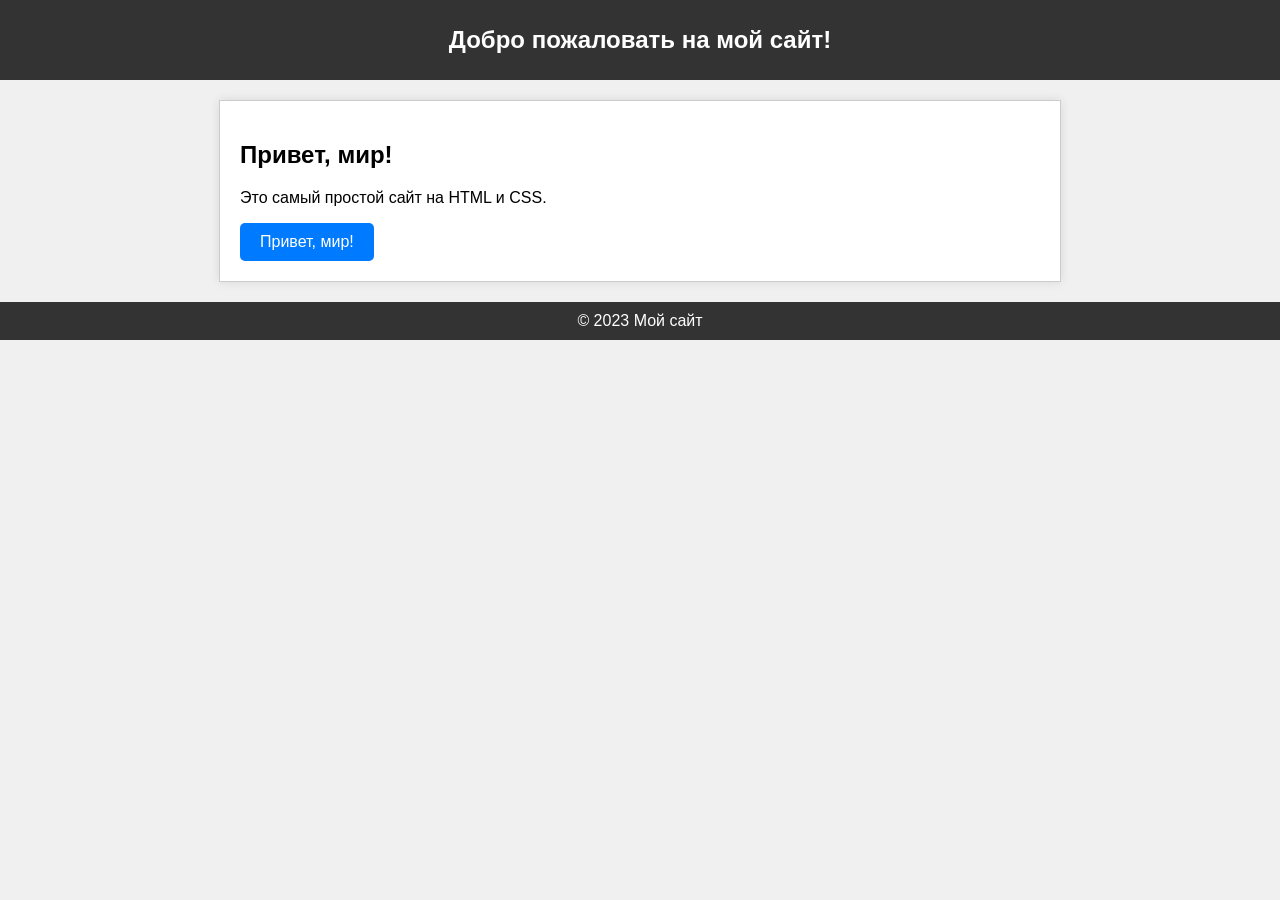
<file: site.html>
<!DOCTYPE html>
<html lang="en">
<head>
    <meta charset="UTF-8">
    <meta name="viewport" content="width=device-width, initial-scale=1.0">
    <title>Простой сайт</title>
    <style>
        body {
            font-family: Arial, sans-serif;
            background-color: #f0f0f0;
            margin: 0;
            padding: 0;
        }

        header {
            background-color: #333;
            color: #fff;
            padding: 10px;
            text-align: center;
        }

        h1 {
            font-size: 24px;
        }

        .container {
            max-width: 800px;
            margin: 20px auto;
            padding: 20px;
            background-color: #fff;
            border: 1px solid #ccc;
            box-shadow: 0 0 10px rgba(0, 0, 0, 0.1);
        }

        footer {
            background-color: #333;
            color: #fff;
            text-align: center;
            padding: 10px;
        }

        /* Добавляем стили для кнопки */
        .button {
            display: inline-block;
            background-color: #007bff;
            color: #fff;
            padding: 10px 20px;
            text-align: center;
            text-decoration: none;
            border-radius: 5px;
            cursor: pointer;
        }
    </style>
</head>
<body>
    <header>
        <h1>Добро пожаловать на мой сайт!</h1>
    </header>
    <div class="container">
        <h2>Привет, мир!</h2>
        <p>Это самый простой сайт на HTML и CSS.</p>
        
        <!-- Добавляем кнопку "Привет, мир!" -->
        <a href="#" class="button">Привет, мир!</a>
    </div>
    <footer>
        &copy; 2023 Мой сайт
    </footer>
</body>
</html>
</file>
<file: assets/css/style.css>
* {
    margin: 0;
    padding: 0;
}

body {
    font-size: 1.2em;
    background-color: #2F2FA2;
}

p {
    padding: 0 0 20px 0;
    color: #99738E;
}
    
    /* line-height: 1.7em;

} */

input[type="text"], input[type="password"], input[type="search"] {
    color: #F64C72;
    width: 60%;
    padding: 8px;
}

input, textarea {
    outline: none;
    border: none;
    border: solid 1px #2F2FA2
}
input {
    background-color: #242582;
}

h1, h2 {
    font: normal 170% 'century gothic', arial;
    margin: 0 0 15px 0;
    padding: 15px 0 5px 0;
    color: #F64C72
}

h2 {
    font-size: 140%;
}

a, a:hover {
    outline: none;
    text-decoration: underline;
    color: #F64C72
}

ul {
    margin: 2px 0 22px 17px;
}

ul li {
    margin: 0 0 6px 0;
    padding: 0 0 4px 5px;
    line-height: 1.5em;
}

header {
    background-color: #2F2FA2;
    height: 210px;
    font-size: 0.8em;
    margin-left: 0px;
    margin-right: 0px;
    min-width: 900px;
}

main, .logo, .menubar, .site_content, footer {
    margin-left: auto;
    margin-right: auto;
}

.logo {
    width: 880px;
    padding-bottom: 40px;
}

.logo h1, .logo h2 {
    font: normal 300% 'century gothic', arial, sans-serif;
    margin: 0 0 0 9px;
}

.logo_text h1, .logo_text h1 a, .logo_text h1 a:hover {
    padding: 22px 0 0 0;
    color: #F64C72;
    letter-spacing: 0.1em;
    text-decoration: none;
}

.logo_text h2 {
    font-size: 0.9em;
    padding: 4px 0 0 0;
    color: #F64C72
}

.menubar {
    width: 900px;
    height: 46px;
}

ul.menu {
    float: right;
}

ul.menu li {
    float: left; 
    padding: 0 0 0 9px;
    list-style: none;
    margin: 1px 2px 0 0;
    
}

ul.menu li a {
    font: normal 100% 'trebuchet ms', sans-serif;
    display: block;
    height: 20px;
    padding: 6px 35px 5px 28px;
    color: #F64C72;
    text-decoration: none;
}

ul.menu li.selected a {
    color: #F64C72
}

ul.menu li a:hover {
    color: #F64C72
}

hr {
    border: solid 1px #F64C72;
}

.site_content {
    width: 900px;
    overflow: hidden;
    margin: 20px auto 0 auto;
    background-color: #2F2FA2
}

.sidebar_container {
    float: right;
    width: 224px;
}

.sidebar {
    float: right;
    width: 222px;
    padding: 5%;
    margin: 0 0 16px 0;
    border: solid 1px #99738E;
    
}

.btn {
    padding: 8px;
    background-color: #242582;
    cursor: pointer;
}

.sidebar h2 {
    color: #F64C72
}

.lables_passreg_text {
    font-size: 0.7em;
    margin-top: 3%;
    margin: 2%;
}

.sidebar ul {
    margin: 0;
}

.sidebar ul li {
    list-style-type: none;
    margin: 0 0 0 0;
}

.sidebar .rating_sidebar {
    float: right;
}

.content {
    text-align: left;
    width: 620px;
    padding: 0 0 0 5px;
    float: left;
}

.content a {
    text-decoration: none;
}

.films_block {
    margin-bottom: 5%;
}

.films_block img {
    border-radius: 5px;
    border: solid 5px #99738E;
    width: 22%;
}

.posts .posts_content {
    font-size: 1em;
}

/* Страница просмотра фильма */

.info_film_page {
    margin-top: 2%;
    margin-bottom: 4%;
}

.info_film_page .label {
    font-size: 1.2em;
}

.info_film_page .label {
    font-size: 1.2em;
    color: #F64C72 ;
    margin-right: 3%;
}

.descriptions_films {
    margin-bottom: 15%;
}

.descriptions_films img{
    float: left;
    margin-right: 2%;
    border-radius: 5px;
    border: solid 5px #DFE8EC;
}

.reviews {
    margin-bottom: 4%;
    font-size: 0.9em;
}

.reviews .review_name {
    background-color: #F64C72 ;
    color: black;
    padding: 1%;
    border-bottom-left-radius: 5px;
    border-bottom-right-radius: 5px;
}

.review .review_text {
    padding-top: 2%;
    padding-bottom: 2%;
    padding-left: 2%;
}

.send {
    margin-bottom: 4%;
}

.send input[type="text"], textarea {
    border: solid 1px #DFE8EC;
    margin-bottom: 2%;
}

.send input[type="text"] {
    width: 98%;
}

.send textarea {
    width: 624px;
    height: 200px;
    background-color: #F64C72 ;
}

.send input[type="submit"] {
    background-color: #F64C72;
    padding: 3%;
    color: white;
    border-radius: 5px;
}

.send_contact input[type="text"] {
    width: 500px;
}

.send_contact textarea {
    width: 516px;
}


.info_film {
    margin-bottom: 5%;
    background-color: #2F2FA2;
    padding: 5%;
    height: 270px;
}

.info_film img {
    float: left;
    margin-right: 2%;
    border-radius: 5px;
    border: solid 5px #DFE8EC;
    width: 25%;
}

.button {
    background-color: #F64C72;
    padding: 2%;
    color: #99738E;
    border-radius: 5px;
    float: right;
    margin-top: 5%;
    clear: both;
    font-size: 0.8em;
}

.button a {
    color: white;
}

table {
    width: 100%;
    border: solid 1px #f4f4f4;
}

td {
    padding: 2%;
    border: solid 1px #f4f4f4;
}

td img {
    width: 60px;
    vertical-align: middle;
}

.center {
    text-align: center;
}

.rating {
    font-weight: bold;
}

footer {
    width: 100%;
    height: 100px;
    padding: 28px 0 5px 0;
    text-align: center;
    background-color: #2F2FA2;
    color: #a8aa94;
    margin-left: 0px;
    margin-right: 0px;
    min-width: 900px;
}

footer a {
    color: #99738E ;
    text-decoration: none;
}

footer a:hover {
    color: #2F2FA2;
    text-decoration: none;
}

footer p {
    padding: 0 0 10px 0;
}
.scale {
    /* display: inline-block; Строчно-блочный элемент */
    overflow: hidden; /* Скрываем всё за контуром */
   }
   .scale img {
    transition: 1s; /* Время эффекта */
    /* display: block; Убираем небольшой отступ снизу */
   }
   .scale img:hover {
    transform: scale(1.2); /* Увеличиваем масштаб */
   }

/* CSS Mobile */

@media only screen
and (min-device-width : 320px)
and (max-device-width : 568px) {

    .header {
        background-color: #F64C72;
        min-width: 100%;
        height: 20%;
        text-align: center;
    }

    .logo {
        width: 100%;
    }

    .site_content {
        width: 100%;
    }

    .menubar {
        width: 100%;
        height: 100%;
    }

    .content {
        width: 100%;
        text-align: center;
    }

    .site_content {
        width: 100%;
        text-align: center;
    }

    .sidebar_container {
        display: none;
    }

    .footer {
        display: none;
    }

    ul.menu {
        float: none;
    }

    ul.menu li {
        margin: 0;
        padding: 0;
        float: none;
    }

    .logo h1 {
        font: normal 235% 'century gothic', arial, sans-serif;
    }

    .logo h2 {
        font: normal 235% 'century gothic', arial, sans-serif;
        color: #F64C72;
    }

    .content h1, h2 {
        font: normal 110% 'century gothic', arial;
    }

    .films_block img {
        width: 43%;
    }

    .posts_content p {
        line-height: 1.5em;
        padding: 3%;
        text-align: left;
    }

    .posts p {
        font-size: 120%;
    }

    /* films page*/

    .info_film {
        float: none;
        height: 100%;
    }

    .info_film img {
        width: 90%;
        margin-bottom: 5%;
    }

    .button {
        float: none;
    }

    /* rating page */

    table {
        display: block;
    }

    th {
        font-size: 75%;
    }

    td {
        padding: 0;
        margin: 0;
        font-size: 95%;
        text-align: left;
    }

    /* show page */

    iframe {
        width: 88%;
        height: 100%;
    }

    .descriptions_film {
        width: 90%;
        text-align: left;
        margin-left: 2%;
    }

    .descriptions_film img {
        float: none;
        width: 73%;
        display: block;
        margin: 0;
        padding: 0;
        margin-left: 11%;
        margin-bottom: 7%;
    }

    .reviews {
        text-align: left;
        width: 96%;
    }

    .send input[type="text"] {
        width: 80%;
    }

    .send textarea {
        width: 85%;
    }
}
</file>
